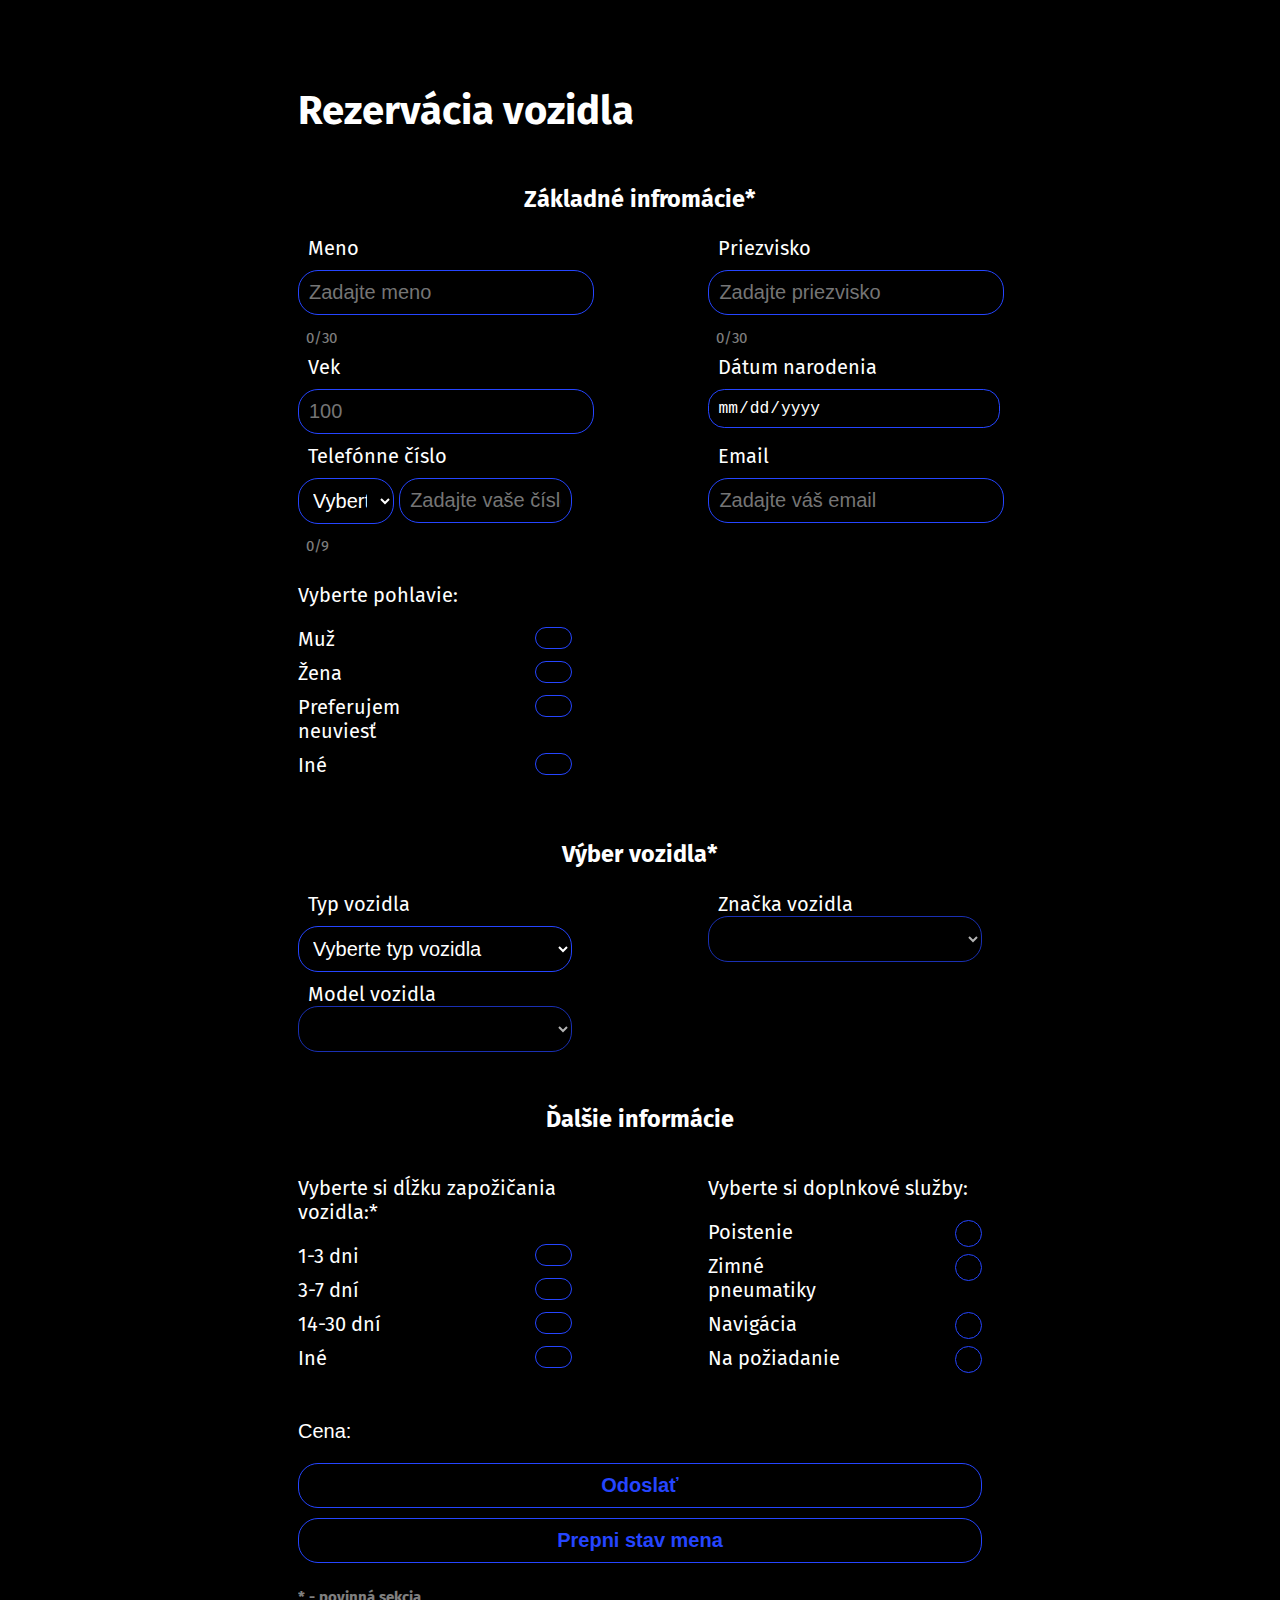
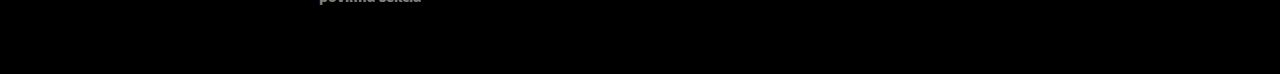
<file: index.html>
<!DOCTYPE html>
<html lang="sk">
<head>
    <meta charset="UTF-8">
    <meta name="viewport" content="width=device-width, initial-scale=1.0">
    <title>Požičovňa vozidiel</title>
    <link rel="stylesheet" href="style.css">
    <link rel="preconnect" href="https://fonts.googleapis.com">
    <link rel="preconnect" href="https://fonts.gstatic.com" crossorigin>
    <link href="https://fonts.googleapis.com/css2?family=Fira+Sans:wght@400;700&display=swap" rel="stylesheet">
</head>
<body>
    <h1>Rezervácia vozidla</h1>
    <form action="https://form2mail.iolab.sk/form2mail.php" method="post" enctype="multipart/form-data" id="form">
        <input type="hidden" name="apikey" value="0cc553ea73c1d14a4910c048432897c8">
        <input type="hidden" name="from" value="xkyseld@stuba.sk">
        <input type="hidden" name="sender" value="Dominik Kysel">
        <input type="hidden" name="to" value="feistu01@gmail.com">
        <input type="hidden" name="subject" value="Formulár - Dominik Kysel">
        <input type="hidden" name="redirectOk" value="https://webte1.fei.stuba.sk/~xkyseld/formularik/success.html">
        <input type="hidden" name="redirectFalse" value="https://webte1.fei.stuba.sk/~xkyseld/formularik/error.html">
        <h3>Základné infromácie*</h3>
        <div class="form-section">
            <div class="input">
                <label for="name">Meno</label>
                <input type="text" name="Meno" id="name" maxlength="30" autocomplete="given-name" placeholder="Zadajte meno">
                <label class="error-msg" id="name-err-msg" for="name">Povinné pole!</label>
                <label for="name" class="counter-label" id="name-counter">0/30</label>
            </div>
            <div class="input">
                <label for="surname">Priezvisko</label>
                <input type="text" name="Priezvisko" id="surname" maxlength="30" autocomplete="family-name" placeholder="Zadajte priezvisko">
                <label class="error-msg" id="surname-err-msg" for="surname">Povinné pole!</label>
                <label for="surname" class="counter-label" id="surname-counter">0/30</label>
            </div>
            <div class="input">
                <label for="age">Vek</label>
                <input type="number" name="Vek" id="age" placeholder="100" readonly>
            </div>
            <div class="input">
                <label for="date-of-birth">Dátum narodenia</label>
                <input type="date" name="Datum_narodenia" id="date-of-birth" autocomplete="bday">
                <label class="error-msg" id="age-err-msg" for="date-of-birth">Vek musí byť zadaný a to v rozmedzí 18-100 rokov!</label>
            </div>
            <div class="input">
                <label for="phone">Telefónne číslo</label>
                <div class="inline-div">
                    <select name="Telefon_prefix" id="phone-prefix">
                        <option value="none" selected disabled hidden>Vyberte predvoľbu</option>
                        <option value="+421">+421</option>
                        <option value="+420">+420</option>
                        <option value="+49">+49</option>
                        <option value="+44">+44</option>
                        <option value="+1">+1</option>
                    </select>
                    <input type="tel" name="Telefonne_cislo" id="phone" maxlength="12" autocomplete="tel" placeholder="Zadajte vaše číslo">
                </div>
                <label for="phone" class="counter-label" id="phone-counter">0/9</label>
                <label class="error-msg" id="phone-err-msg" for="phone">Telefónne číslo musí byť zadané a to v správnom formáte napr.: 900 123 456, bez medzier a musí byť zvolený prefix!</label>
            </div>
            <div class="input">
                <label for="email">Email</label>
                <input type="email" name="Email" id="email" autocomplete="email" placeholder="Zadajte váš email">
                <label class="error-msg" id="email-err-msg" for="email">Email musí byť zadaný a to v správnom formáte: name@domain.tld!</label>
            </div>
            <div class="input">
                <p class="radio-group-label">Vyberte pohlavie:</p>
                <div class="radio-group" id="gender-radio-group">
                    <label class="radio-container" for="gender-val1">Muž
                        <input type="radio" name="Pohlavie" id="gender-val1" value="muž">
                        <span class="radio-indicator"></span>
                    </label>
                    <label class="radio-container" for="gender-val2">Žena
                        <input type="radio" name="Pohlavie" id="gender-val2" value="žena">
                        <span class="radio-indicator"></span>
                    </label>
                    <label class="radio-container" for="gender-val3">Preferujem neuviesť
                        <input type="radio" name="Pohlavie" id="gender-val3" value="no-comment">
                        <span class="radio-indicator"></span>
                    </label>
                    <label class="radio-container" for="gender-val4">Iné
                        <input type="radio" name="Pohlavie" id="gender-val4" value="Iné">
                        <span class="radio-indicator"></span>
                    </label>
                    <textarea class="default-hidden" 
                        name="Vlastne_pohlavie" 
                        id="gender-textarea" 
                        cols="30" rows="5"
                        maxlength="15"
                        placeholder="Napíšte vaše pohlavie"
                        ></textarea>
                </div>
                <label for="gender-textarea" class="counter-label default-hidden" id="gender-textarea-counter">0/15</label>
                <p class="error-msg" id="gender-err-msg">Musí byť zvolené, prípadne ak zvolíte možnosť iné, musíte napísať vlastnú odpoveď do textového pola!</p>
            </div>
        </div>
        <h3>Výber vozidla*</h3>
        <div class="form-section">
            <div class="input" id="vehicle-types">
                <label for="vehicle-type">Typ vozidla</label>
                <select name="Typ_vozidla" id="vehicle-type">
                    <option value="none" selected disabled hidden>Vyberte typ vozidla</option>
                    <option value="Auto">Auto</option>
                    <option value="Motocykel">Motocykel</option>
                    <option value="Autobus">Autobus</option>
                </select>
            </div>
            <div class="input" id="vehicle-brands">
                <div id="vehicle-brand-div">
                    <label for="vehicle-brand">Značka vozidla</label>
                    <select name="Znacka_vozidla" id="vehicle-brand" class="placeholder-inputs" disabled="disabled"></select>
                </div>
                <div data-price="40" data-type="Auto" class="vehicle-type-div default-hidden">
                    <label for="car-brand">Značka auta</label>
                    <select name="Znacka_vozidla" id="car-brand" class="brand-select">
                        <option value="none" selected disabled hidden>Vyberte značku auta</option>
                        <option value="VW" class="brandForCar">Volkswagen</option>
                        <option value="Audi" class="brandForCar">Audi</option>
                        <option value="Mercedes" class="brandForCar">Mercedes</option>
                    </select>
                </div>
                <div data-price="20" data-type="Motocykel" class="vehicle-type-div default-hidden">
                    <label for="motorbike-brand">Značka motocykla</label>
                    <select name="Znacka_vozidla" id="motorbike-brand" class="brand-select">
                        <option value="none" selected disabled hidden>Vyberte značku motocykla</option>
                        <option value="Yamaha" class="brandForMotorbike">Yamaha</option>
                        <option value="Kawasaki" class="brandForMotorbike">Kawasaki</option>
                        <option value="Honda" class="brandForMotorbike">Honda</option>
                    </select>
                </div>
                <div data-price="100" data-type="Autobus" class="vehicle-type-div default-hidden">
                    <label for="bus-brand">Značka autobusu</label>
                    <select name="Znacka_vozidla" id="bus-brand" class="brand-select">
                        <option value="none" selected disabled hidden>Vyberte značku autobusu</option>
                        <option value="Volvo" class="brandForBus">Volvo</option>
                        <option value="Iveco" class="brandForBus">Iveco</option>
                        <option value="Scania" class="brandForBus">Scania</option>
                    </select>
                </div>
            </div>
            <div class="input" id="vehicle-models">
                <div id="vehicle-model-div">
                    <label for="vehicle-model">Model vozidla</label>
                    <select name="Model_vozidla" id="vehicle-model" class="placeholder-inputs" disabled="disabled"></select>
                </div>
                <!--Car models-->
                <div data-price="0" data-type="Auto" class="vehicle-type-div default-hidden">
                    <p class="label-p">Model auta</p>
                    <select data-brand="none" name="car-model" class="model-empty placeholder-inputs" disabled></select>
                    <select data-brand="VW" name="Model_vozidla" id="car-model-vw" class="vehicle-model-div default-hidden">
                        <option value="none" selected disabled hidden>Vyberte model</option>
                        <option value="Arteon" class="ModelForCar">Arteon</option>
                        <option value="Golf GTI" class="ModelForCar">Golf GTI</option>
                    </select>
                    <select data-brand="Audi" name="Model_vozidla" id="car-model-audi" class="vehicle-model-div default-hidden">
                        <option value="none" selected disabled hidden>Vyberte model</option>
                        <option value="R8" class="ModelForCar">R8</option>
                        <option value="Q8" class="ModelForCar">Q8</option>
                    </select>
                    <select data-brand="Mercedes" name="Model_vozidla" id="car-model-mercedes" class="vehicle-model-div default-hidden">
                        <option value="none" selected disabled hidden>Vyberte model</option>
                        <option value="GLA SUV" class="ModelForCar">GLA SUV</option>
                        <option value="AMG GT 4-door Coupe" class="ModelForCar">AMG GT 4-door Coupe</option>
                    </select>
                </div>
                <!--Motorbike models-->
                <div data-price="0" data-type="Motocykel" class="vehicle-type-div default-hidden">
                    <p class="label-p">Model motocykla</p>
                    <select data-brand="none" name="Model_vozidla" class="model-empty placeholder-inputs" disabled></select>
                    <select data-brand="Yamaha" name="Model_vozidla" id="motorbike-model-yamaha" class="vehicle-model-div default-hidden">
                        <option value="none" selected disabled hidden>Vyberte model</option>
                        <option value="R15 V4" class="modelForMotorbike">R15 V4</option>
                        <option value="FZ-X" class="modelForMotorbike">FZ-X</option>
                    </select>
                    <select data-brand="Kawasaki" name="Model_vozidla" id="motorbike-model-kawasaki" class="vehicle-model-div default-hidden">
                        <option value="none" selected disabled hidden>Vyberte model</option>
                        <option value="VERSYS-X 300" class="modelForMotorbike">VERSYS-X 300</option>
                        <option value="ELIMINATOR" class="modelForMotorbike">ELIMINATOR</option>
                    </select>
                    <select data-brand="Honda" name="Model_vozidla" id="motorbike-model-honda" class="vehicle-model-div default-hidden">
                        <option value="none" selected disabled hidden>Vyberte model</option>
                        <option value="XR150L" class="modelForMotorbike">XR150L</option>
                        <option value="CB500F" class="modelForMotorbike">CB500F</option>
                    </select>
                </div>
                <!--Bus models-->
                <div data-price="0" data-type="Autobus" class="vehicle-type-div default-hidden">
                    <p class="label-p">Model autobusu</p>
                    <select data-brand="none" name="Model_vozidla" class="model-empty placeholder-inputs" disabled></select>
                    <select data-brand="Volvo" name="Model_vozidla" id="bus-model-volvo" class="vehicle-model-div default-hidden">
                        <option value="none" selected disabled hidden>Vyberte model</option>
                        <option value="7700" class="modelForBus">7700</option>
                        <option value="9700" class="modelForBus">9700</option>
                    </select>
                    <select data-brand="Iveco" name="Model_vozidla" id="bus-model-iveco" class="vehicle-model-div default-hidden">
                        <option value="none" selected disabled hidden>Vyberte model</option>
                        <option value="EVADYS" class="modelForBus">EVADYS</option>
                        <option value="CROSSWAY" class="modelForBus">CROSSWAY</option>
                    </select>
                    <select data-brand="Scania" name="Model_vozidla" id="bus-model-scania" class="vehicle-model-div default-hidden">
                        <option value="none" selected disabled hidden>Vyberte model</option>
                        <option value="Citywide" class="modelForBus">Citywide</option>
                        <option value="Higer A30" class="modelForBus">Higer A30</option>
                    </select>
                </div>
            </div>
            <p class="error-msg" id="vehicle-err-msg">Musí byť zvolené vozidlo!</p>
        </div>
        <h3>Ďalšie informácie</h3>
        <div class="form-section">
            <div class="input">
                <p class="radio-group-label">Vyberte si dĺžku zapožičania vozidla:*</p>
                <div class="radio-group" id="rental-radio-group">
                    <label class="radio-container" for="rental-length-1">1-3 dni
                        <input data-price="20" type="radio" name="Dlzka_zapozicania" id="rental-length-1" value="1-3 dni">
                        <span class="radio-indicator"></span>
                    </label>
                    <label class="radio-container" for="rental-length-2">3-7 dní
                        <input data-price="35" type="radio" name="Dlzka_zapozicania" id="rental-length-2" value="3-7 dní">
                        <span class="radio-indicator"></span>
                    </label>
                    <label class="radio-container" for="rental-length-3">14-30 dní
                        <input data-price="55" type="radio" name="Dlzka_zapozicania" id="rental-length-3" value="14-30 dní">
                        <span class="radio-indicator"></span>
                    </label>
                    <label class="radio-container" for="rental-length-4">Iné
                        <input data-price="80" type="radio" name="Dlzka_zapozicania" id="rental-length-4" value="custom">
                        <span class="radio-indicator"></span>
                    </label>
                    <textarea class="default-hidden" 
                        name="Vlastna_dlzka_zapozicania" 
                        id="rental-length-textarea" 
                        cols="30" rows="5"
                        maxlength="30"
                        placeholder="Napíšte dĺžku zapožičania vozidla"
                        ></textarea>
                </div>
                <label for="rental-length-textarea" class="counter-label default-hidden" id="rental-length-textarea-counter">0/30</label>
                <p class="error-msg" id="rental-err-msg">Musí byť zvolená, prípadne ak zvolíte možnosť iné, musí byť dĺžka napísaná v zobrazenom poli, dĺžka zapožičania!</p>
            </div>
            <div class="input">
                <p class="checkbox-group-label">Vyberte si doplnkové služby:</p>
                <div class="checkbox-group">
                    <label class="checkbox-container" for="additional-services-1">Poistenie
                        <input data-price="10" type="checkbox" name="Extra_servis_1" id="additional-services-1" value="Poistenie">
                        <span class="checkmark"></span>
                    </label>
                    
                    <label class="checkbox-container" for="additional-services-2">Zimné pneumatiky
                        <input data-price="20" type="checkbox" name="Extra_servis_2" id="additional-services-2" value="Zimné pneumatiky">
                        <span class="checkmark"></span>
                    </label>
                    <label class="checkbox-container" for="additional-services-3">Navigácia
                        <input data-price="10" type="checkbox" name="Extra_servis_3" id="additional-services-3" value="Navigácia">
                        <span class="checkmark"></span>
                    </label>
                    <label class="checkbox-container" for="additional-services-4">Na požiadanie
                        <input data-price="30+" type="checkbox" name="Extra_servis_4" id="additional-services-4" value="Vlastne">
                        <span class="checkmark"></span>
                    </label>
                    <textarea class="default-hidden" 
                        name="Vlastny_extra_servis" 
                        id="extra-service-textarea" 
                        cols="30" rows="10"
                        maxlength="60"
                        placeholder="Napíšte čo si želáte"
                        ></textarea>
                </div>
                <label for="extra-service-textarea" class="counter-label default-hidden" id="extra-service-textarea-counter">0/60</label>
                <p class="error-msg" id="extra-service-err-msg">Ak ste zaškrtli možnosť "Na požiadanie", musíte vyplniť textové pole v ktorom napíšete čo si želáte!</p>
                </div>
            </div>
        </div>
        <input type="text" name="Price" id="price" value="Cena: " readonly>
        <button id="submit-btn" type="submit">Odoslať</button>
        <button id="hidden-name-btn" type="button">Prepni stav mena</button>
    <textarea name="Skryte_pole_s_menom" id="hidden-name-area" cols="30" rows="1" hidden readonly>Dominik Kysel</textarea>
    </form>  
    <p class="legend">* - povinná sekcia</p>
    <div class="modal" id="sum-modal">
        <div class="modal-body">
            <h3>Sumár</h3>
            <div>
                <div>
                    <h4>Základné informácie</h4>
                    <p id="sum-name"></p>
                    <p id="sum-surname"></p>
                    <p id="sum-gender"></p>
                    <p id="sum-gender-custom"></p>
                    <p id="sum-age"></p>
                    <p id="sum-date-of-birth"></p>
                    <p id="sum-phone"></p>
                    <p id="sum-email"></p>
                </div>
                <div>
                    <h4>Výber vozidla</h4>
                    <p id="sum-vehicle-type"></p>
                    <p id="sum-vehicle-brand"></p>
                    <p id="sum-vehicle-model"></p>
                </div>
                <div>
                    <h4>Ďalšie informácie</h4>
                    <p id="sum-rental-length"></p>
                    <p id="sum-rental-length-custom"></p>
                    <p id="sum-extra-services"></p>
                    <p id="sum-extra-services-custom"></p>
                </div>
            </div>
            <p id="sum-price"></p>
            <div class="modal-btns">
                <button id="close-modal-btn" class="error modal-btn">Zavrieť</button>
                <button id="submit-form-btn" class="correct modal-btn">Odoslať</button>
            </div>
        </div>
    </div>
    <script src="index.js"></script>
</body>
</html>
</file>
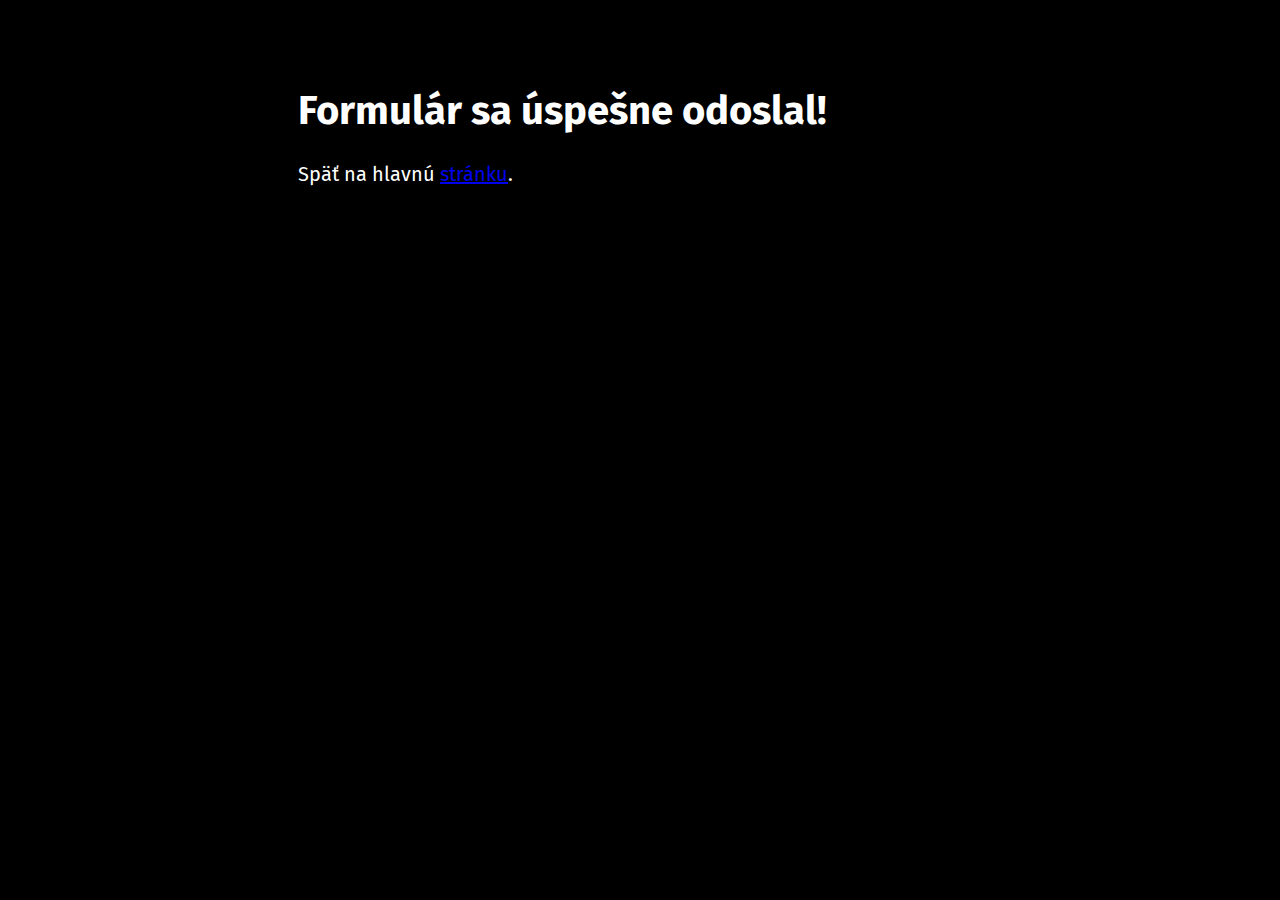
<file: success.html>
<!DOCTYPE html>
<html lang="en">
<head>
    <meta charset="UTF-8">
    <meta name="viewport" content="width=device-width, initial-scale=1.0">
    <title>Formulár bol úspešne odoslaný</title>
    <link rel="stylesheet" href="style.css">
    <link rel="preconnect" href="https://fonts.googleapis.com">
    <link rel="preconnect" href="https://fonts.gstatic.com" crossorigin>
    <link href="https://fonts.googleapis.com/css2?family=Fira+Sans:wght@400;700&display=swap" rel="stylesheet">
</head>
<body>
    <h1>Formulár sa úspešne odoslal!</h1>
    <p>Späť na hlavnú <a href="./index.html">stránku</a>.</p>
</body>
</html>
</file>
<file: style.css>
html {
    max-width: 70ch;
    padding: 3em 1em;
    margin: auto;
    font-size: 1.25em;
}
body {
    font-family: 'Fira Sans', sans-serif;
    background-color: #000;
    color: #fff;
}
form {
    display: flex;
    flex-direction: column;
    align-items: center;
}
.form-section {
    display: flex;
    flex-direction: row;
    flex-wrap: wrap;
    justify-content: space-between;
    margin-bottom: 1em;
    width: 100%;
}
.form-section .input {
    max-width: 40%;
}
.input {
    display: flex;
    flex-direction: column;
    width: 100%;
}

input, select , textarea, button{
    background-color: #000;
    color: #fff;
    margin-bottom: 0.5em;
    padding: 0.5em;
    border: 1px solid #2545ff;
    border-radius: 1em;
    font-size: 1em;
    width: 100%;
}
input:focus {
    outline: none;
    border-color: #2545ff;
    box-shadow: 0 0 0 2px #2545ff;
}
button {
    background-color: #000;
    color: #2545ff;
    font-size: 1em;
    font-weight: bold;
    cursor: pointer;
    transition: 0.2s ease-in-out;
}
button:hover {
    background-color: #2545ff;
    color: #fff;
}

.input label {
    margin-bottom: 0.5em;
    margin-left: 0.5em;
}
#gender-input {
    margin-bottom: 1em;
}

.inline-div {
    display: flex;
    flex-direction: row;
    justify-content: space-between;
    align-items: center;
    flex-wrap: wrap;
    width: 100%;
}
.inline-div label {
    margin-left: 0;
    width: 100%;
}
.inline-div select {
    max-width: 35%;
}
.inline-div input {
    max-width: 55%;
}

.label-p {
    margin-left: 0.5em;
    margin-top: 0;
    margin-bottom: 0;
    text-align: left;
}


/* Checkbox and Radio custom styles*/
/**
* 
* Inspired by: https://www.w3schools.com/howto/howto_css_custom_checkbox.asp
*
**/

.checkbox-group , .radio-group{
    display: flex;
    flex-direction: column;
    justify-content: flex-start;
    margin-bottom: 0.5em;
}
.checkbox-group input, .radio-group input {
    max-width: 40%;
}
.checkbox-group label, .radio-group label {
    margin-left: 0;
    width: 50%;
}

.checkbox-container, .radio-container {
    display: flex;
    position: relative;
    flex-direction: row;
    align-items: center;
    justify-content: space-between;
    margin-bottom: 0.5em;
    padding-right: 50%;
}
.checkbox-container input, .radio-container input {
    position: absolute;
    opacity: 0;
    cursor: pointer;
    height: 0;
    width: 0;
}
.checkmark, .radio-indicator {
    position: absolute;
    top: 0;
    right: 0;
    background-color: #000;
    border: 1px solid #2545ff;
    border-radius: 1em;
}

/* Checkbox */
.checkmark {
    height: 25px;
    width: 25px;
}

.checkbox-container:hover input ~ .checkmark {
    background-color: #0c1441;
}
  
.checkmark:after {
    content: "";
    position: absolute;
    display: none;
}
  
.checkbox-container input:checked ~ .checkmark:after {
    display: block;
}
  
.checkbox-container .checkmark:after {
    left: 9px;
    top: 5px;
    width: 5px;
    height: 10px;
    border: solid #2545ff;
    border-width: 0 3px 3px 0;
    -webkit-transform: rotate(45deg);
    -ms-transform: rotate(45deg);
    transform: rotate(45deg);
}

/* Radio */
.radio-indicator {
    height: 20px;
    width: 35px;
}
  
.radio-container:hover input ~ .radio-indicator {
    background-color: #0b123d;
    border: 1px solid #2545ff;
}
.radio-indicator:after {
    content: "";
    position: absolute;
    display: none;
}
  
.radio-container input:checked ~ .radio-indicator:after {
    display: block;
}
  
.radio-container .radio-indicator:after {
    top: 6px;
    left: 10px;
    width: 15px;
    height: 8px;
    border-radius: 1em;
    background: #2545ff;
    border-color: #000;
}




.default-hidden {
    display: none;
}
.correct {
    color: #21f721;
    border-color: #21f721;
    position: relative;

}
.correct ~.radio-indicator {
    border-color: #21f721;
}

.error {
    color: #f72121;
    border-color: #f72121 !important;
}
.error ~.radio-indicator {
    border-color: #f72121;
}
.error-msg{
    color: #f72121;
    font-size: 0.75em;
    margin-left: 0.5em;
    margin-top: 0.25em;
    margin-bottom: 0;
    text-align: left;
    display: none;
    transition: 0.2s ease-in-out;
}
.counter-label {
    font-size: 0.75em;
    margin-left: 0.5em;
    margin-top: 0.25em;
    margin-bottom: 0;
    text-align: left;
    opacity: 0.5;
}
.legend {
    font-size: 0.75em;
    font-weight: bold;
    margin-bottom: 0.5em;
    opacity: 0.5;
}

.modal {
    display: none;
    position: fixed;
    z-index: 1;
    padding-top: 50px;
    left: 0;
    top: 0;
    width: 100%;
    height: 100%;
    overflow: auto;
    text-align: center;
    background-color: rgba(0,0,0,0.4);
}
.modal-body {
    background-color: #000;
    color: #fff;
    margin: auto;
    padding: 1em;
    border: 1px solid #2545ff;
    border-radius: 1em;
    width: 50%;
    height: 80vh;
    overflow: auto;
}
.modal-btns {
    display: flex;
    flex-direction: row;
    justify-content: space-between;
    align-items: center;
    margin-top: 1em;
}
.modal-btn {
    margin: 0 0.5em;
}
#price {
    border: none;
    cursor: default;
}
#price:focus {
    outline: none;
    border: none;
    box-shadow: none;
}

@media only screen and (max-width: 768px) {
    .input {
        width: 100%;
        margin-bottom: 10px;
        flex-direction: column;
        flex-wrap: wrap;
    }

    .form-section {
        flex-direction: column;
        align-items: center;
        flex-wrap: wrap;
    }
    .form-section .input {
        max-width: 80%;
    }
    .inline-div {
        flex-direction: column;
        flex-wrap: wrap;
        align-items: flex-start;
    }
    .inline-div select, .inline-div input {
        max-width: 100%;
    }
    .modal-body {
        width: 90%;
    }
    .modal-btns {
        flex-direction: column;
    }
    .modal-btn {
        margin: 0.5em 0;
    }
}
</file>
